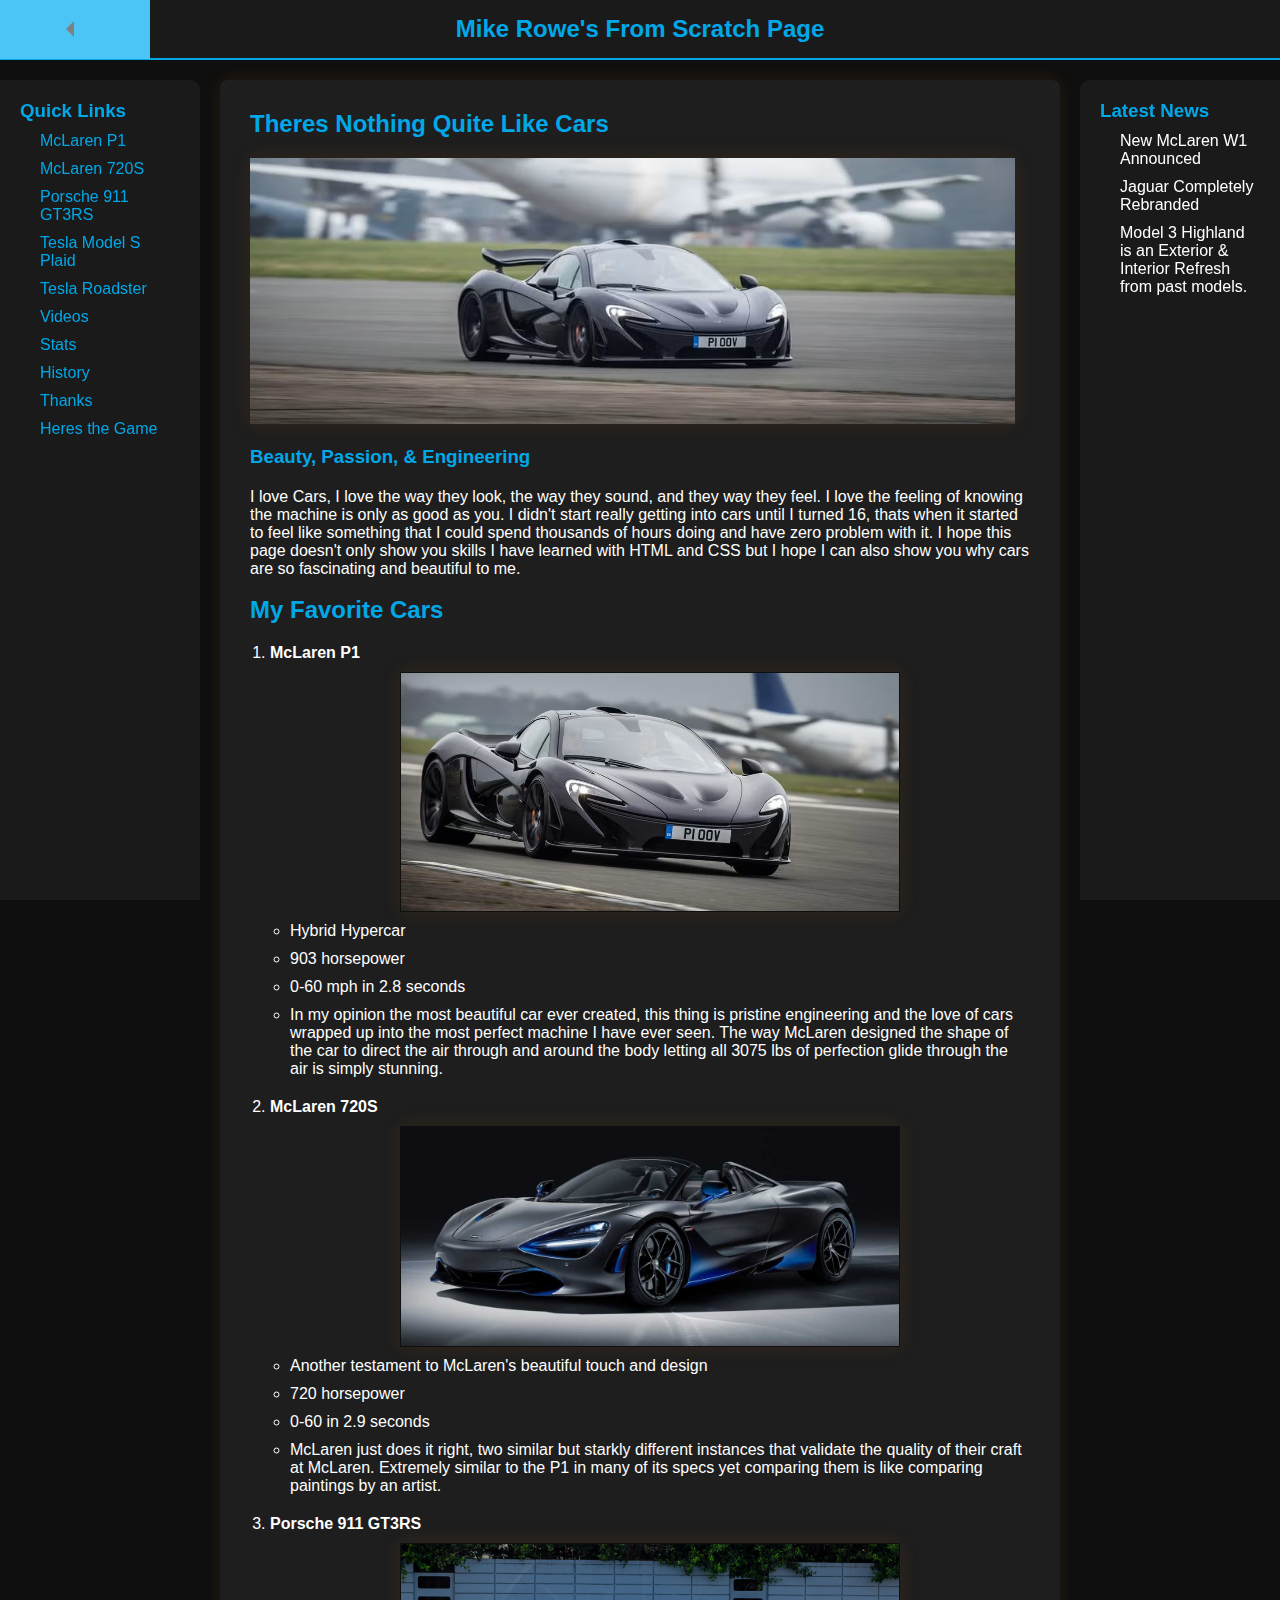
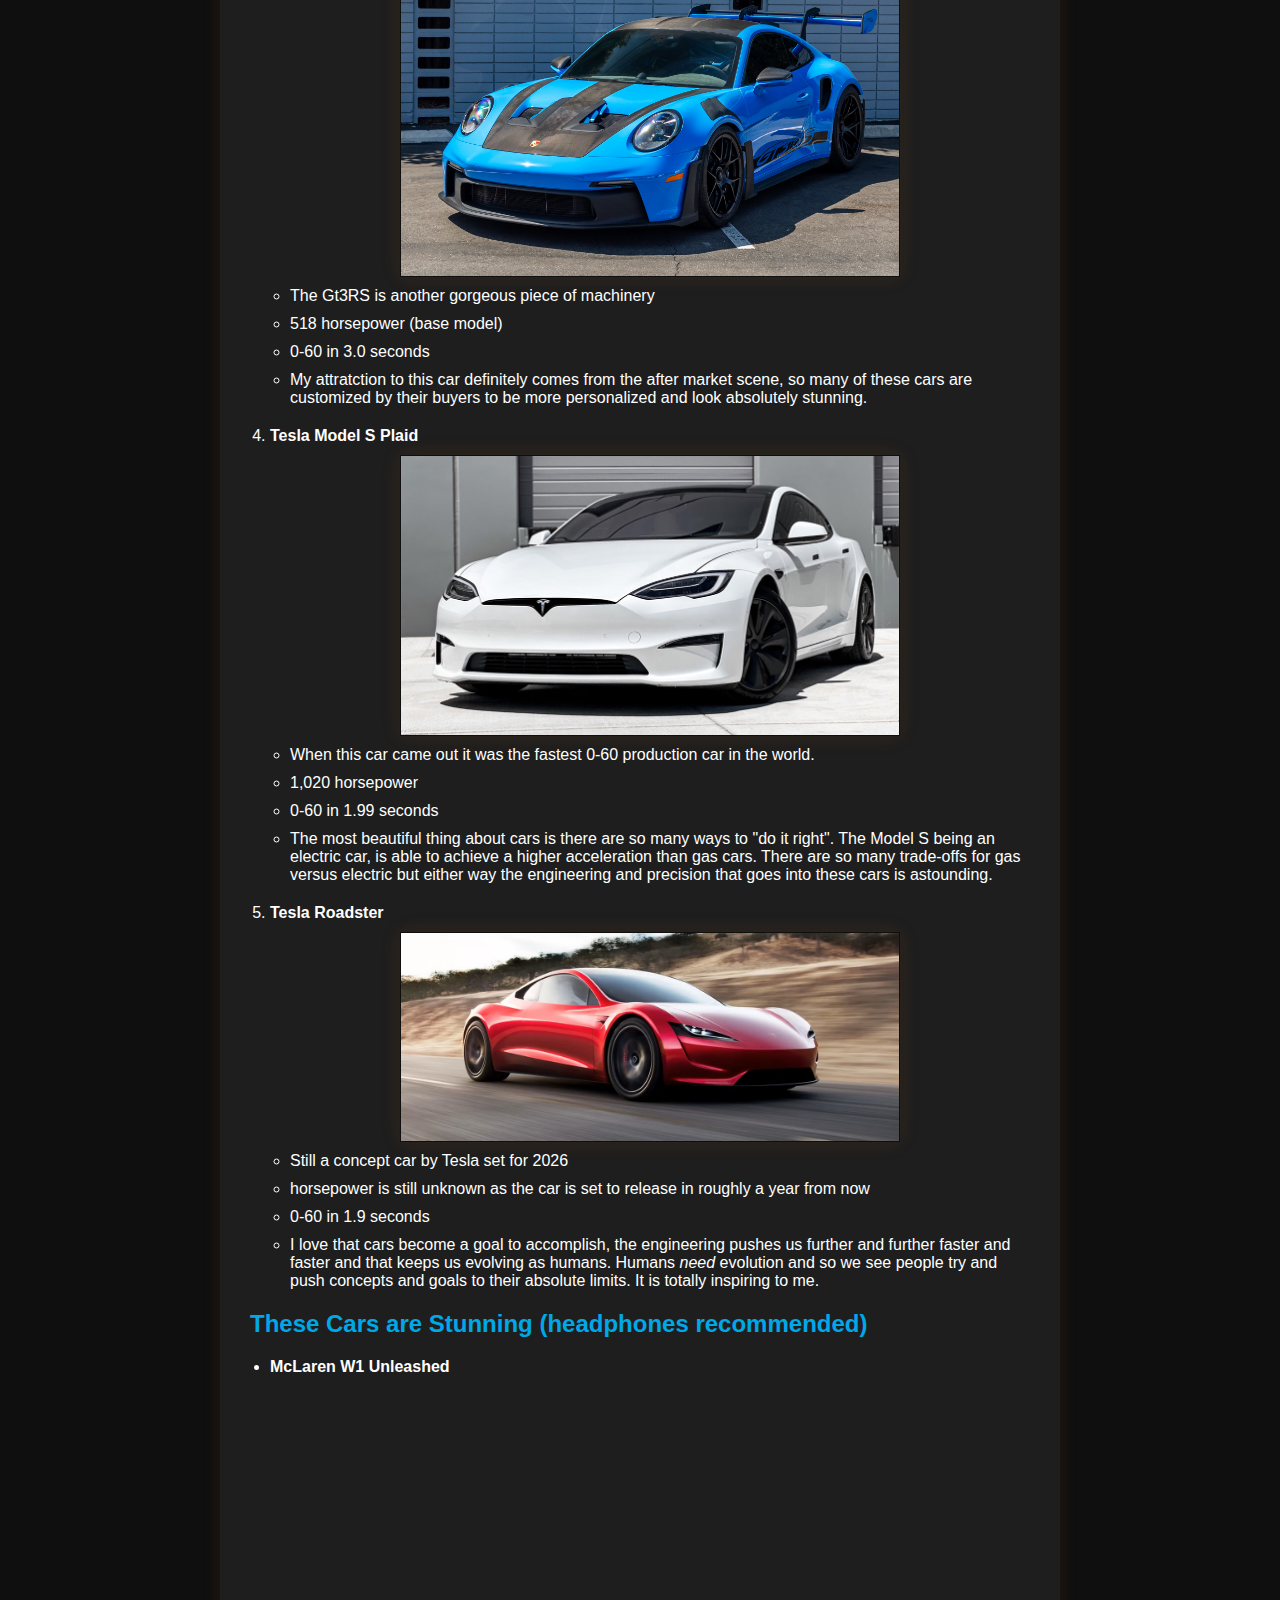
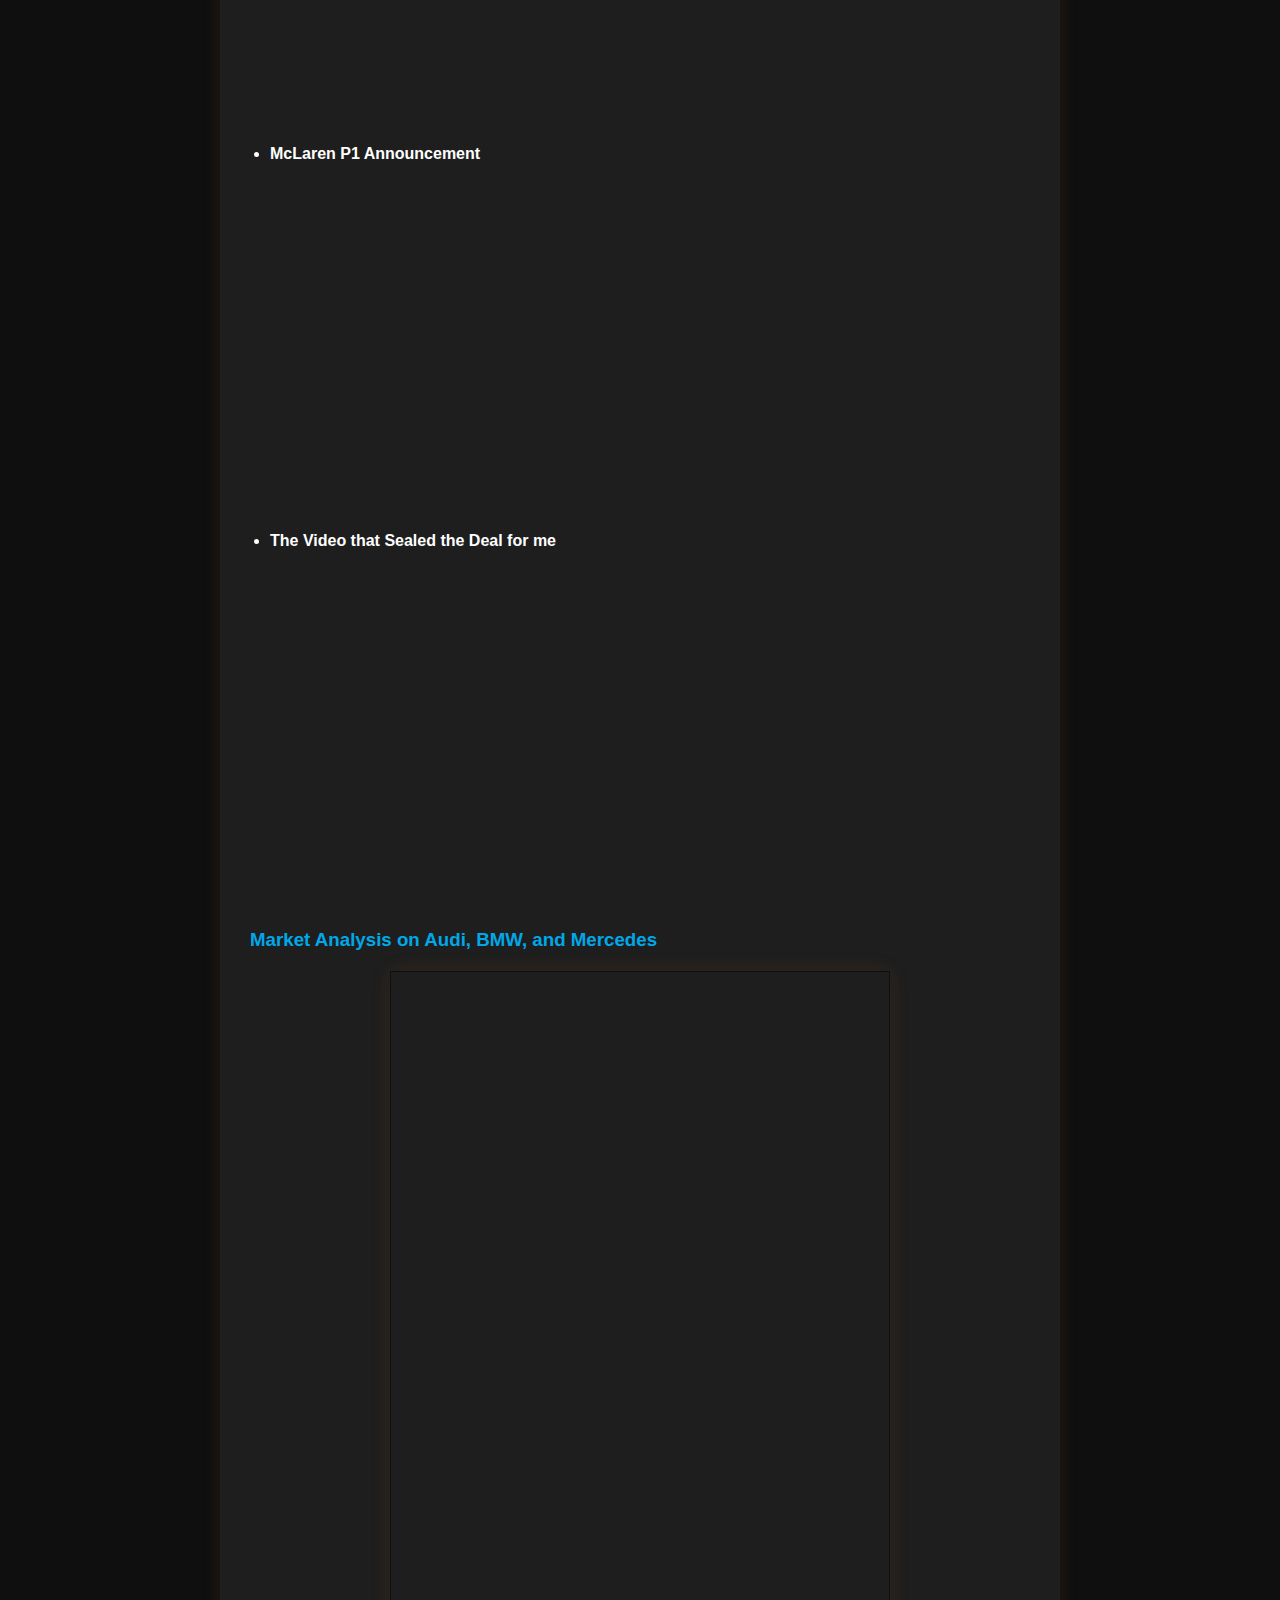
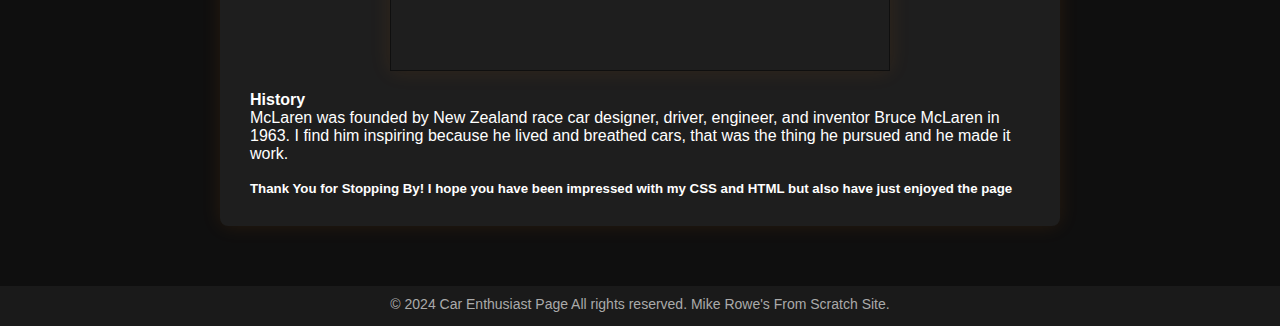
<file: scratch.html>
<!DOCTYPE html>
<html lang="en">
<head>
    <meta charset="UTF-8">
    <meta name="viewport" content="width=device-width, initial-scale=1.0">
    <title>I Like Cars</title>
    <link rel="stylesheet" href="https://cdnjs.cloudflare.com/ajax/libs/font-awesome/5.15.3/css/all.min.css">
    <link href="css/scstyles.css" rel="stylesheet" />
</head>
<body>
    <!-- header -->
    <div class="common header">
        <!-- button -->
        <a href="index.html" class="nav-button"><i class="fas" style="color: #808080;"></i></a>
        <!-- Title -->
        <h1 class="container">Mike Rowe's From Scratch Page</h1>
    </div>    

    <!-- left menu -->
    <div class="common leftmenu">
        <h3>Quick Links</h3>
        <ul>
            <li><a href="#p1">McLaren P1</a></li>
            <li><a href="#720s">McLaren 720S</a></li>
            <li><a href="#911">Porsche 911 GT3RS</a></li>
            <li><a href="#plaid">Tesla Model S Plaid</a></li>
            <li><a href="#roadster">Tesla Roadster</a></li>
            <li><a href="#videos">Videos</a></li>
            <li><a href="#stats">Stats</a></li>
            <li><a href="#history">History</a></li>
            <li><a href="#thanks">Thanks</a></li>
            <li><a href="webapp.html">Heres the Game</a></li>
        </ul>
    </div>

    <!-- main body -->
    <div class="common mainbody">
        <!-- Cheesy tagline + dope pic -->
        <h2 id="home">Theres Nothing Quite Like Cars</h2>
        <span><img src="assets/img/black_p1.jpg" alt="Black McLaren P1" width="765px" class="toppic"></span>
        <!-- <img src="assets/img/p1corner.jpeg" alt="Black Mclaren Taking a Corner" class="img" -->

        <!-- Yapping -->
        <h3 id="models">Beauty, Passion, & Engineering</h3>
        <p>
            I love Cars, I love the way they look, the way they sound, and they way they feel. 
            I love the feeling of knowing the machine is only as good as you. I didn't start really getting into cars 
            until I turned 16, thats when it started to feel like something that I could spend thousands of hours doing 
            and have zero problem with it. I hope this page doesn't only show you skills I have learned with HTML and CSS 
            but I hope I can also show you why cars are so fascinating and beautiful to me.
        </p>
        <br>

        <!-- Pictures and lists with nested lists -->
        <h2 style="font-weight: bold;">My Favorite Cars</h2>
        <ol>
            <span class="anchor"></span>
            <!-- McLaren P1 -->
            <li id="p1"><span style="font-weight: bold;">McLaren P1</span>
                <br>
                <img src="assets/img/2014-mclaren-p1-front.jpg" alt="Black McLaren P1 from the front" class="bodypic">
                <ul>
                    <li>Hybrid Hypercar</li>
                    <li>903 horsepower</li>
                    <li>0-60 mph in 2.8 seconds</li>
                    <li>In my opinion the most beautiful car ever created, this thing is pristine engineering and the love of cars wrapped up into the most perfect machine I have ever seen. The way McLaren designed the shape of the car to direct the air through and around the body letting all 3075 lbs of perfection glide through the air is simply stunning.</li>
                </ul>
            </li>
            <!-- 720s -->
            <li id="720s"><span style="font-weight: bold;">McLaren 720S</span>
                <br>
                <img src="assets/img/mclaren-720s-spider.jpg" alt="Black and Purple McLaren 720s spider" class="bodypic">
                <ul>
                    <li>Another testament to McLaren's beautiful touch and design</li>
                    <li>720 horsepower</li>
                    <li>0-60 in 2.9 seconds</li>
                    <li>McLaren just does it right, two similar but starkly different instances that validate the quality of their craft at McLaren. Extremely similar to the P1 in many of its specs yet comparing them is like comparing paintings by an artist.</li>
                </ul>
            </li>
            <!-- Porsche -->
            <li id="911"><span style="font-weight: bold;">Porsche 911 GT3RS</span>
                <br>
                <img src="assets/img/P911.jpg" alt="Blue Porsche 911 GT3RS" class="bodypic">
                <ul>
                    <li>The Gt3RS is another gorgeous piece of machinery</li>
                    <li>518 horsepower (base model)</li>
                    <li>0-60 in 3.0 seconds</li>
                    <li>My attratction to this car definitely comes from the after market scene, so many of these cars are customized by their buyers to be more personalized and look absolutely stunning.</li>
                </ul>
            </li>
            <!-- Model S Plaid -->
            <li id="plaid"><span style="font-weight: bold;">Tesla Model S Plaid</span>
                <br>
                <img src="assets/img/tesla-model-s-plaid-white.jpg" alt="White Tesla Model S Plaid" class="bodypic" width="450px">
                <ul>
                    <li>When this car came out it was the fastest 0-60 production car in the world.</li>
                    <li>1,020 horsepower</li>
                    <li>0-60 in 1.99 seconds</li>
                    <li>The most beautiful thing about cars is there are so many ways to "do it right". The Model S being an electric car, is able to achieve a higher acceleration than gas cars. There are so many trade-offs for gas versus electric but either way the engineering and precision that goes into these cars is astounding. </li>
                </ul>
            </li>
            <!-- Tesla roadster -->
            <li id="roadster"><span style="font-weight: bold;">Tesla Roadster</span>
                <br>
                <img src="assets/img/Tesla-Roadster.jpg" alt="Tesla Roadster" class="bodypic">
                <ul>
                    <li>Still a concept car by Tesla set for 2026</li>
                    <li>horsepower is still unknown as the car is set to release in roughly a year from now</li>
                    <li>0-60 in 1.9 seconds</li>
                    <li>I love that cars become a goal to accomplish, the engineering pushes us further and further faster and faster and that keeps us evolving as humans. Humans <span style="font-style: italic;">need</span> evolution and so we see people try and push concepts and goals to their absolute limits. It is totally inspiring to me.</li>
                </ul>
            </li>
        </ol>

        <!-- Embedded Videos -->
        <h2 id="videos">These Cars are Stunning (headphones recommended)</h2>
        <ul>
            <li>
                <h4>McLaren W1 Unleashed</h4>
                <iframe width="560" height="315" src="https://www.youtube.com/embed/RjJver7mPlg?si=7Us_JGd0AO005LfH" title="YouTube video player" frameborder="0" allow="accelerometer; autoplay; clipboard-write; encrypted-media; gyroscope; picture-in-picture; web-share" referrerpolicy="strict-origin-when-cross-origin" allowfullscreen></iframe>
            </li>
            <li>
                <h4>McLaren P1 Announcement</h4>
                <iframe width="560" height="315" src="https://www.youtube.com/embed/6IDa6iWPGAk?si=8i46edk1bOFzKi-v" title="YouTube video player" frameborder="0" allow="accelerometer; autoplay; clipboard-write; encrypted-media; gyroscope; picture-in-picture; web-share" referrerpolicy="strict-origin-when-cross-origin" allowfullscreen></iframe>
            </li>
            <li>
                <h4>The Video that Sealed the Deal for me</h4>
                <iframe width="560" height="315" src="https://www.youtube.com/embed/OcV0Tki8RRU?si=u9KBSIQ-hb6J-gex&amp;start=1480" title="YouTube video player" frameborder="0" allow="accelerometer; autoplay; clipboard-write; encrypted-media; gyroscope; picture-in-picture; web-share" referrerpolicy="strict-origin-when-cross-origin" allowfullscreen></iframe>
            </li>
        </ul>
        
        <!-- Tableau -->
        <h3 style="margin-top: 20px; margin-bottom: 20px;"><span id="stats">Market Analysis on Audi, BMW, and Mercedes</span></h3>
        <div class='tableauPlaceholder bodypic' id='viz1734464927109' style='position: relative; height: 700px; margin-bottom: 20px;'>
            <noscript>
                <a href='#'>
                    <img alt=' ' src='https:&#47;&#47;public.tableau.com&#47;static&#47;images&#47;Au&#47;AutomotiveMarketAnalysisDashboard&#47;Dashboard1&#47;1_rss.png' style='border: none' />
                </a>
            </noscript>
            <object class='tableauViz'  style='display:none;'>
                <param name='host_url' value='https%3A%2F%2Fpublic.tableau.com%2F' /> 
                <param name='embed_code_version' value='3' /> 
                <param name='site_root' value='' />
                <param name='name' value='AutomotiveMarketAnalysisDashboard&#47;Dashboard1' />
                <param name='tabs' value='no' />
                <param name='toolbar' value='yes' />
                <param name='static_image' value='https:&#47;&#47;public.tableau.com&#47;static&#47;images&#47;Au&#47;AutomotiveMarketAnalysisDashboard&#47;Dashboard1&#47;1.png' /> 
                <param name='animate_transition' value='yes' />
                <param name='display_static_image' value='yes' />
                <param name='display_spinner' value='yes' />
                <param name='display_overlay' value='yes' />
                <param name='display_count' value='yes' />
                <param name='language' value='en-US' />
            </object>
        </div>                
        <script type='text/javascript'>                    
            var divElement = document.getElementById('viz1734464927109');                    
            var vizElement = divElement.getElementsByTagName('object')[0];                    
            if ( divElement.offsetWidth > 800 ) { vizElement.style.width='1600px';vizElement.style.height='1027px';} 
            else if ( divElement.offsetWidth > 500 ) { vizElement.style.width='1600px';vizElement.style.height='800px';} 
            else { vizElement.style.width='100%';vizElement.style.height='800px';}                     
            var scriptElement = document.createElement('script');                    
            scriptElement.src = 'https://public.tableau.com/javascripts/api/viz_v1.js';                    
            vizElement.parentNode.insertBefore(scriptElement, vizElement);                
        </script>

        <!-- finishing stuff -->
        <h4 id="history">History</h4>
        <p>McLaren was founded by New Zealand race car designer, driver, engineer, and inventor Bruce McLaren in 1963. I find him inspiring because he lived and breathed cars, that was the thing he pursued and he made it work.</p>
        <br>
        <h5 id="thanks">Thank You for Stopping By! I hope you have been impressed with my CSS and HTML but also have just enjoyed the page</h5>
    
    </div>

    <!-- right menu -->
    <div class="common rightmenu">
        <h3>Latest News</h3>
        <ul>
            <li>New McLaren W1 Announced</li>
            <li>Jaguar Completely Rebranded</li>
            <li>Model 3 Highland is an Exterior & Interior Refresh from past models.</li>
        </ul>
    </div>

    <!-- footer -->
    <div class="common footer">
        <p>&copy; 2024 Car Enthusiast Page All rights reserved. Mike Rowe's From Scratch Site.</p>
    </div>
</body>
</html>


<!-- From-scratch page:
This page must be created from a blank HTML file.
It can be about anything. Pick a hobby, or a passion, or something that fascinates you.
It must include the following as a demonstration of your ability to write HTML and CSS:
    An unordered list embedded in an ordered list (or the other way around)
    At least one image not from the Bootstrap theme (feel free to have many more)
    An embedded YouTube video 
        (we intentionally didn’t teach you this, so you would have to figure it out—good learning experience)
    An on-page anchor
    A custom background color or background image

You also need to link to (and apply) a stylesheet that you have created from scratch. 
This stylesheet should include:
    At least four style definitions (it is possible you will have many more than four styles)
    Styles that specify font color
    Styles that specify font family
    At least three divs for positioning and styling blocks of content in the HTML page
    A live and interactive embedded Tableau graph (not just a picture of one).
        This graph can be about anything. It doesn’t have to be a graph you created, although it certainly can be.
        A quick Google search will show you where to find cool Tableau visualizations.
    Navigation back to the professional-looking pages.
Your professional-looking pages do not need to link to the scratch page 
(but you will submit the url to your scratch page). 
This way you can use the professional side for whatever you want without 
worrying someone might find this scratch page… -->
</file>
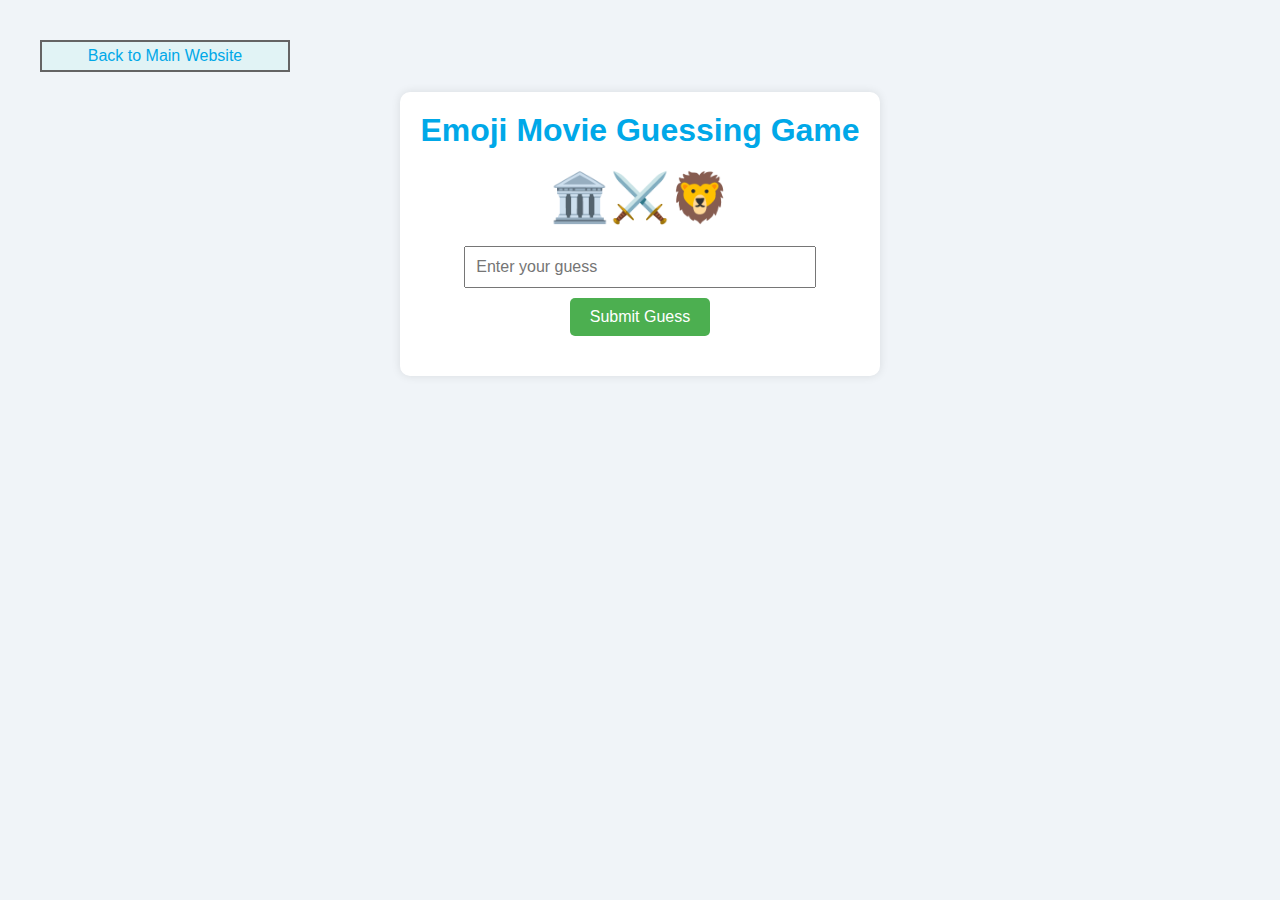
<file: webapp.html>
<!DOCTYPE html>
<html lang="en">
<head>
    <link rel="stylesheet" href="https://cdnjs.cloudflare.com/ajax/libs/font-awesome/5.15.3/css/all.min.css">
    <link href="css/scstyles.css" rel="stylesheet" />
    <meta charset="UTF-8">
    <meta name="viewport" content="width=device-width, initial-scale=1.0">
    <title>Emoji Movie Guessing Game</title>
    <style>
        body {
            font-family: Arial, sans-serif;
            text-align: center;
            background-color: #f0f4f8;
            margin: 0;
            padding: 20px;
        }
        #game-container {
            max-width: 600px;
            margin: 0 auto;
            background-color: white;
            padding: 20px;
            border-radius: 10px;
            box-shadow: 0 0 10px rgba(0,0,0,0.1);
        }
        #emojis {
            font-size: 3rem;
            margin: 20px 0;
        }
        input[type="text"] {
            width: 80%;
            padding: 10px;
            font-size: 1rem;
            margin-bottom: 10px;
        }
        button {
            background-color: #4CAF50;
            color: white;
            border: none;
            padding: 10px 20px;
            font-size: 1rem;
            cursor: pointer;
            border-radius: 5px;
        }
        button:hover {
            background-color: #45a049;
        }
        #result {
            margin-top: 20px;
            font-weight: bold;
        }
        #score {
            margin-top: 10px;
            font-style: italic;
        }
    </style>
</head>
<body>
    <a href="index.html" style="padding: 5px; margin: 20px; left: 30px; top: 30 px; width: 250px; border: rgb(100, 100, 100) solid 2px; background-color: rgb(225, 243, 245);">Back to Main Website</a>
    <div id="game-container">
        <h1>Emoji Movie Guessing Game</h1>
        <div id="emojis"></div>
        <input type="text" id="guess" placeholder="Enter your guess">
        <button onclick="checkGuess()">Submit Guess</button>
        <div id="result"></div>
        <div id="score"></div>
    </div>

    <script>
        const movies = [
            { title: "Titanic", emojis: "🚢❄️💔" },
            { title: "The Lion King", emojis: "🦁👑🌅" },
            { title: "Harry Potter", emojis: "⚡🧙‍♂️🦉" },
            { title: "Jurassic Park", emojis: "🦖🏝️🚙" },
            { title: "Finding Nemo", emojis: "🐠🌊🦈" },
            { title: "The Matrix", emojis: "💊👨‍💻🕶️" },
            { title: "E.T.", emojis: "👽🚲🌙" },
            { title: "Jaws", emojis: "🦈🏖️🚤" },
            { title: "The Wizard of Oz", emojis: "🌪️👠🧙‍♀️" },
            { title: "Back to the Future", emojis: "⏰🚗💨" },
            { title: "Forrest Gump", emojis: "🏃‍♂️🍫🪶" },
            { title: "The Godfather", emojis: "🍕🤵🔫" },
            { title: "Star Wars", emojis: "⚔️🌠🤖" },
            { title: "Ghostbusters", emojis: "👻🚫🚒" },
            { title: "Indiana Jones", emojis: "🤠🐍💎" },
            { title: "Toy Story", emojis: "🤠🚀🧸" },
            { title: "The Terminator", emojis: "🤖🔫🕶️" },
            { title: "Alien", emojis: "👽🚀😱" },
            { title: "Pulp Fiction", emojis: "🍔🔫💼" },
            { title: "The Shining", emojis: "🏨👭🪓" },
            { title: "Jumanji", emojis: "🎲🦁🌴" },
            { title: "Shrek", emojis: "🧅👸🐴" },
            { title: "The Avengers", emojis: "🦸‍♂️🦸‍♀️🇺🇸" },
            { title: "Pirates of the Caribbean", emojis: "🏴‍☠️🚢💎" },
            { title: "The Silence of the Lambs", emojis: "🔇🐑🦋" },
            { title: "Inception", emojis: "💭🌀🎭" },
            { title: "The Dark Knight", emojis: "🦇🃏🏙️" },
            { title: "Frozen", emojis: "❄️👸🏼🦌" },
            { title: "The Lord of the Rings", emojis: "💍🧙‍♂️🌋" },
            { title: "Gladiator", emojis: "🏛️⚔️🦁" },
            { title: "The Hunger Games", emojis: "🏹🔥🕊️" },
            { title: "Avatar", emojis: "🌳👽🐉" },
            { title: "The Exorcist", emojis: "👧😈✝️" },
            { title: "Deadpool", emojis: "💀🏊‍♂️🗡️" },
            { title: "The Sixth Sense", emojis: "👦👻👀" },
            { title: "Zootopia", emojis: "🐰👮🦊" },
            { title: "The Incredibles", emojis: "👨‍👩‍👧‍👦💪🦸‍♂️" },
            { title: "Coco", emojis: "💀🎸🇲🇽" },
            { title: "The Little Mermaid", emojis: "🧜‍♀️🐠🎵" },
            { title: "Aladdin", emojis: "🧞‍♂️💞👸" },
            { title: "Beauty and the Beast", emojis: "🌹🏰🕰️" },
            { title: "The Nightmare Before Christmas", emojis: "💀🎄🎃" },
            { title: "Up", emojis: "🎈🏠👴" },
            { title: "Wall-E", emojis: "🤖❤️🌱" },
            { title: "Inside Out", emojis: "😀😢😡" },
            { title: "The Princess Bride", emojis: "👸⚔️💞" },
            { title: "Monsters Inc", emojis: "🚪😱🏭" },
            { title: "The Breakfast Club", emojis: "🍳🏫👥" },
            { title: "Groundhog Day", emojis: "🐿️🕰️🔁" },
            { title: "The Truman Show", emojis: "📺🌎🚪" }
        ];

        let currentMovie;
        let score = 0;
        let usedMovies = [];

        function newGame() {
            if (usedMovies.length === movies.length) {
                usedMovies = [];
            }
            
            let availableMovies = movies.filter(movie => !usedMovies.includes(movie));
            currentMovie = availableMovies[Math.floor(Math.random() * availableMovies.length)];
            usedMovies.push(currentMovie);

            document.getElementById('emojis').textContent = currentMovie.emojis;
            document.getElementById('guess').value = '';
            document.getElementById('result').textContent = '';
        }

        function checkGuess() {
            const guess = document.getElementById('guess').value.trim();
            const result = document.getElementById('result');
            
            if (isPartialMatch(guess, currentMovie.title)) {
                result.textContent = "Correct! The full title is: " + currentMovie.title;
                result.style.color = "green";
                score++;
            } else {
                result.textContent = `Sorry, the correct answer was "${currentMovie.title}".`;
                result.style.color = "red";
            }
            
            document.getElementById('score').textContent = `Score: ${score}`;
            setTimeout(newGame, 2000);
        }

        newGame();

        function isPartialMatch(guess, correctTitle) {
  const commonWords = ['the', 'a', 'an'];
  
  function cleanString(str) {
    return str.toLowerCase()
              .split(' ')
              .filter(word => !commonWords.includes(word))
              .join(' ');
  }
  
  const cleanGuess = cleanString(guess);
  const cleanTitle = cleanString(correctTitle);
  
  if (cleanGuess === cleanTitle) return true;
  
  const guessWords = cleanGuess.split(' ');
  const titleWords = cleanTitle.split(' ');
  
  const matchingWords = guessWords.filter(word => titleWords.includes(word));
  
  // Consider it a match if more than half of the words match
  return matchingWords.length >= Math.min(guessWords.length, titleWords.length) / 2;
}



    </script>
</body>
</html>
</file>
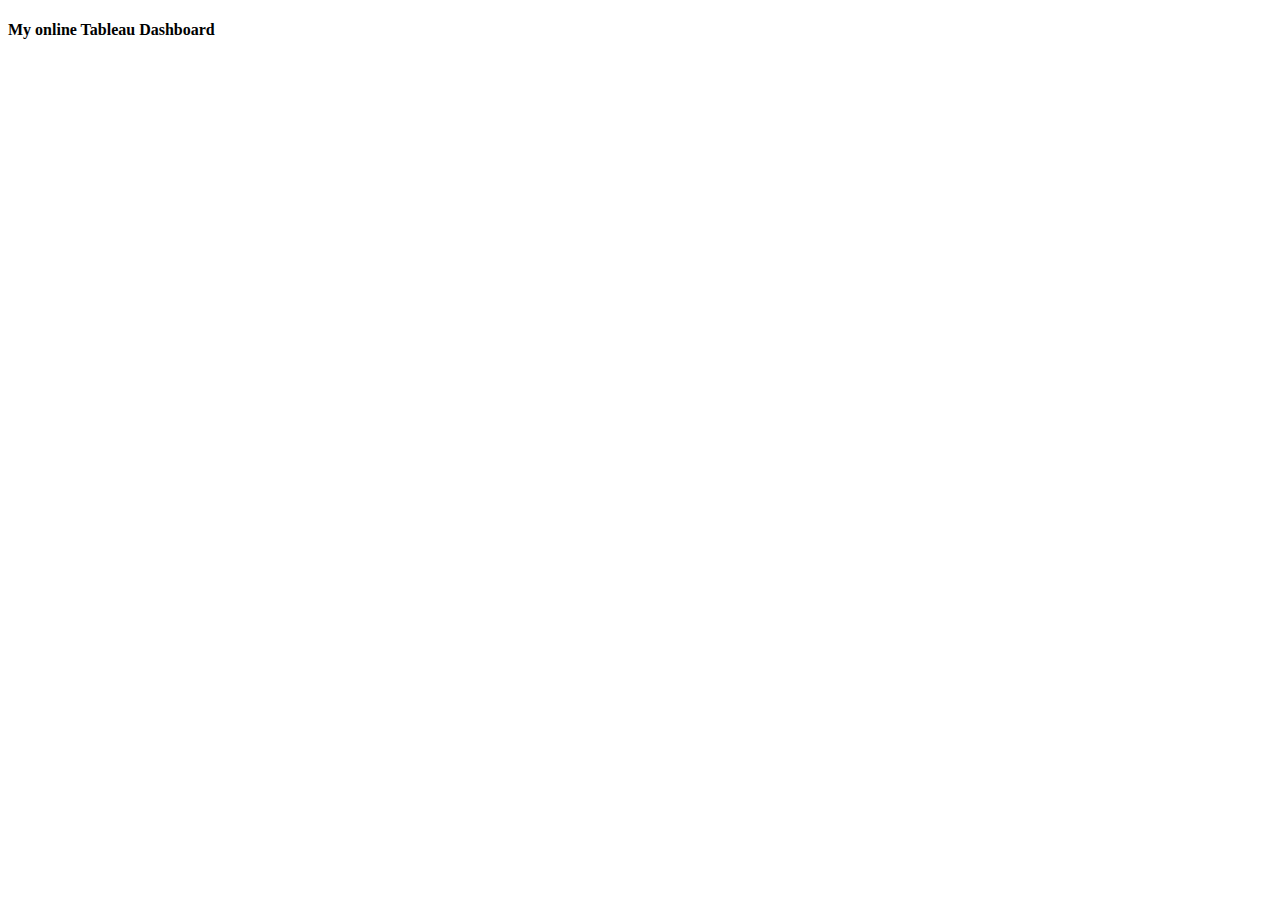
<file: html/tab.html>
<!DOCTYPE html>
<html lang="en">
<head>
    <meta charset="UTF-8">
    <meta name="viewport" content="width=device-width, initial-scale=1.0">
    <title>Tableau Dashboard</title>
</head>
<body>
    <h4>My online Tableau Dashboard</h4>
    
    <div class='tableauPlaceholder' id='viz1734464105410' style='position: relative'>
        <noscript>
            <a href='#'>
                <img alt='Car Market ' src='https:&#47;&#47;public.tableau.com&#47;static&#47;images&#47;MG&#47;MGXKSBD5H&#47;1_rss.png' style='border: none' />
            </a>
        </noscript>
        <object class='tableauViz'  style='display:none;'>
            <param name='host_url' value='https%3A%2F%2Fpublic.tableau.com%2F' /> 
            <param name='embed_code_version' value='3' /> 
            <param name='path' value='shared&#47;MGXKSBD5H' /> 
            <param name='toolbar' value='yes' />
            <param name='static_image' value='https:&#47;&#47;public.tableau.com&#47;static&#47;images&#47;MG&#47;MGXKSBD5H&#47;1.png' /> 
            <param name='animate_transition' value='yes' /><param name='display_static_image' value='yes' />
            <param name='display_spinner' value='yes' /><param name='display_overlay' value='yes' />
            <param name='display_count' value='yes' /><param name='language' value='en-US' />
        </object>
    </div>                
    <script type='text/javascript'>                    
    var divElement = document.getElementById('viz1734464105410');                    
    var vizElement = divElement.getElementsByTagName('object')[0];                    
    if ( divElement.offsetWidth > 800 ) { vizElement.style.minWidth='420px';vizElement.style.maxWidth='1250px';vizElement.style.width='100%';vizElement.style.minHeight='1287px';vizElement.style.maxHeight='2587px';vizElement.style.height=(divElement.offsetWidth*0.75)+'px';} 
    else if ( divElement.offsetWidth > 500 ) { vizElement.style.minWidth='420px';vizElement.style.maxWidth='1250px';vizElement.style.width='100%';vizElement.style.minHeight='1287px';vizElement.style.maxHeight='2587px';vizElement.style.height=(divElement.offsetWidth*0.75)+'px';} 
    else { vizElement.style.width='100%';vizElement.style.height='2827px';}                     
    var scriptElement = document.createElement('script');                    
    scriptElement.src = 'https://public.tableau.com/javascripts/api/viz_v1.js';                    
    // vizElement.parentNode.insertBefore(scriptElement, vizElement);                
    </script>
</body>
</html>


<div class='tableauPlaceholder' id='viz1734464105410' style='position: relative'>
    <noscript>
        <a href='#'>
            <img alt='Car Market ' src='https:&#47;&#47;public.tableau.com&#47;static&#47;images&#47;MG&#47;MGXKSBD5H&#47;1_rss.png' style='border: none' />
        </a>
    </noscript>
    <object class='tableauViz'  style='display:none;'>
        <param name='host_url' value='https%3A%2F%2Fpublic.tableau.com%2F' /> 
        <param name='embed_code_version' value='3' /> 
        <param name='path' value='shared&#47;MGXKSBD5H' /> 
        <param name='toolbar' value='yes' />
        <param name='static_image' value='https:&#47;&#47;public.tableau.com&#47;static&#47;images&#47;MG&#47;MGXKSBD5H&#47;1.png' /> 
        <param name='animate_transition' value='yes' /><param name='display_static_image' value='yes' />
        <param name='display_spinner' value='yes' /><param name='display_overlay' value='yes' />
        <param name='display_count' value='yes' /><param name='language' value='en-US' />
    </object>
</div>                
<script type='text/javascript'>                    
var divElement = document.getElementById('viz1734464105410');                    
var vizElement = divElement.getElementsByTagName('object')[0];                    
if ( divElement.offsetWidth > 800 ) { vizElement.style.minWidth='420px';vizElement.style.maxWidth='1250px';vizElement.style.width='100%';vizElement.style.minHeight='1287px';vizElement.style.maxHeight='2587px';vizElement.style.height=(divElement.offsetWidth*0.75)+'px';} 
else if ( divElement.offsetWidth > 500 ) { vizElement.style.minWidth='420px';vizElement.style.maxWidth='1250px';vizElement.style.width='100%';vizElement.style.minHeight='1287px';vizElement.style.maxHeight='2587px';vizElement.style.height=(divElement.offsetWidth*0.75)+'px';} 
else { vizElement.style.width='100%';vizElement.style.height='2827px';}                     
var scriptElement = document.createElement('script');                    
scriptElement.src = 'https://public.tableau.com/javascripts/api/viz_v1.js';                    
// vizElement.parentNode.insertBefore(scriptElement, vizElement);                
</script>
</file>
<file: css/scstyles.css>
/* Reset and Base Styles */
html {
    scroll-padding-top: 100px; /* Adjust this value to match or slightly exceed your header height */
}

* {
    box-sizing: border-box;
    margin: 0;
    padding: 0;
}

body {
    font-family: 'Roboto', Arial, sans-serif;
    height: 100%;
    width: 100%;
    display: flex;
    flex-direction: column;
    background-color: #0F0F0F; /* Darker background */
    color: #FFFFFF;
    min-height: 100vh;
    overflow-x: hidden;
}

/* Common Section Styling */
.common {
    padding: 20px;
}

/* Header Section */
.header {
    display: flex;
    align-items: center;
    justify-content: space-between;
    position: fixed;
    top: 0;
    left: 0;
    right: 0;
    height: 60px;
    z-index: 2;
    background-color: #1A1A1A;
    padding: 0;
    border-bottom: 2px solid #00A8E8; /* McLaren Blue */
    margin-bottom: 15px; /* Header is a total of 79px including margin */
}

.nav-button {
    display: flex;
    align-items: center;
    justify-content: center;
    width: 150px;
    height: 60px;
    background-color: #00A8E8; /* McLaren Blue */
    color: #FFFFFF;
    text-decoration: none;
    font-size: 16px;
    font-weight: bold;
    transition: background-color 0.3s ease;
    border: none;
    cursor: pointer;
}

.nav-button:hover {
    background-color: #4bc5f6; /* Lighter Blue */
}

.nav-button::before {
    content: "";
    display: inline-block;
    width: 0;
    height: 0;
    border-top: 8px solid transparent;
    border-bottom: 8px solid transparent;
    border-right: 8px solid #808080; /* Gray color */
    margin-right: 10px;
}

.header h1 {
    position: absolute;
    left: 50%;
    transform: translateX(-50%);
    font-size: 24px;
    top: 15px;
    color: #00A8E8; /* McLaren Blue */
}

/* Left and Right Menus */
.leftmenu, .rightmenu {
    position: fixed;
    top: 65px;
    background-color: #1A1A1A;
    width: 200px;
    bottom: 0px;
    padding: 20px;
    z-index: 1;
    overflow-y: auto;
    margin-top: 15px;
}

.leftmenu {
    left: 0;
    border-radius: 0px 10px 0px 0px; 
}

.rightmenu {
    right: 0;
    border-radius: 10px 0px 0px 0px;
}

.leftmenu h3, .rightmenu h3 {
    color: #00A8E8;
    margin-bottom: 10px;
}

.leftmenu ul, .rightmenu ul {
    list-style-type: none;
}

.leftmenu ul li, .rightmenu ul li {
    margin-bottom: 10px;
}

/* Main Body */
.mainbody {
    flex: 1;
    margin: 100px 220px 60px;
    padding: 30px;
    margin-top: 80px;
    background-color: #1E1E1E;
    border-radius: 8px;
    box-shadow: 0 0 20px rgba(255, 128, 0, 0.1);
}

/* Footer Section */
.footer {
    position: bottom;
    bottom: 0;
    left: 0;
    right: 0;
    height: 40px;
    font-size: 14px;
    color: #AAAAAA;
    text-align: center;
    padding: 10px;
    background-color: #1A1A1A;
}

/* Links and Buttons */
a {
    color: #00A8E8; /* McLaren Blue */
    text-decoration: none;
    transition: color 0.3s ease;
}

a:hover {
    color: #FF8000;
}

button {
    background-color: #00A8E8;
    color: #FFFFFF;
    border: none;
    padding: 10px 20px;
    border-radius: 5px;
    cursor: pointer;
    transition: background-color 0.3s ease;
}

button:hover {
    background-color: #FF9933;
}

button:focus {
    outline: 2px solid #00A8E8;
}

/* Headings and Divider */
h1, h2, h3 {
    color: #00A8E8;
    margin-bottom: 20px;
}

hr {
    border: 1px solid #333333;
    margin: 20px 0;
}

/* Image Styling */
.logo {
    max-width: 200px;
    margin: 20px auto;
    display: block;
}

.toppic {
    padding-bottom: 0px;
    margin-bottom: 18px;
    box-shadow: 0 0 20px rgba(255, 128, 0, 0.1);
}

/* List Styling */
ol, ul {
    margin-left: 20px;
    margin-bottom: 20px;
}

li {
    margin-bottom: 10px;
}

/* iframe (YouTube Video) Styling */
iframe {
    max-width: 100%;
    margin: 20px 0;
}

/* Responsive Design */
@media (max-width: 1024px) {
    .mainbody {
        margin: 100px 20px 60px;
    }

    .leftmenu, .rightmenu {
        width: 150px;
    }
}

@media (max-width: 768px) {
    .leftmenu, .rightmenu {
        display: none;
    }

    .mainbody {
        margin: 100px 20px 60px;
    }

    .header {
        flex-direction: column;
        height: auto;
        padding: 10px;
    }

    .nav-button {
        width: 100%;
        height: 50px;
        margin-bottom: 10px;
    }

    .header h1 {
        margin-left: 0;
        text-align: center;
    }
}

.bodypic{
    width: 500px;
    border: #0F0F0F solid 1px;
    box-shadow: 0 0 20px rgba(255, 128, 0, 0.1);
    display: block;
    margin: auto;
    margin-top: 10px;
    margin-bottom: 10px;
    align-items: center;
}

.iframe{
    box-shadow: 0 0 20px rgba(255, 128, 0, 0.1);
}

.anchor{
    position: relative;
    margin-top: 300px;
  }
</file>
